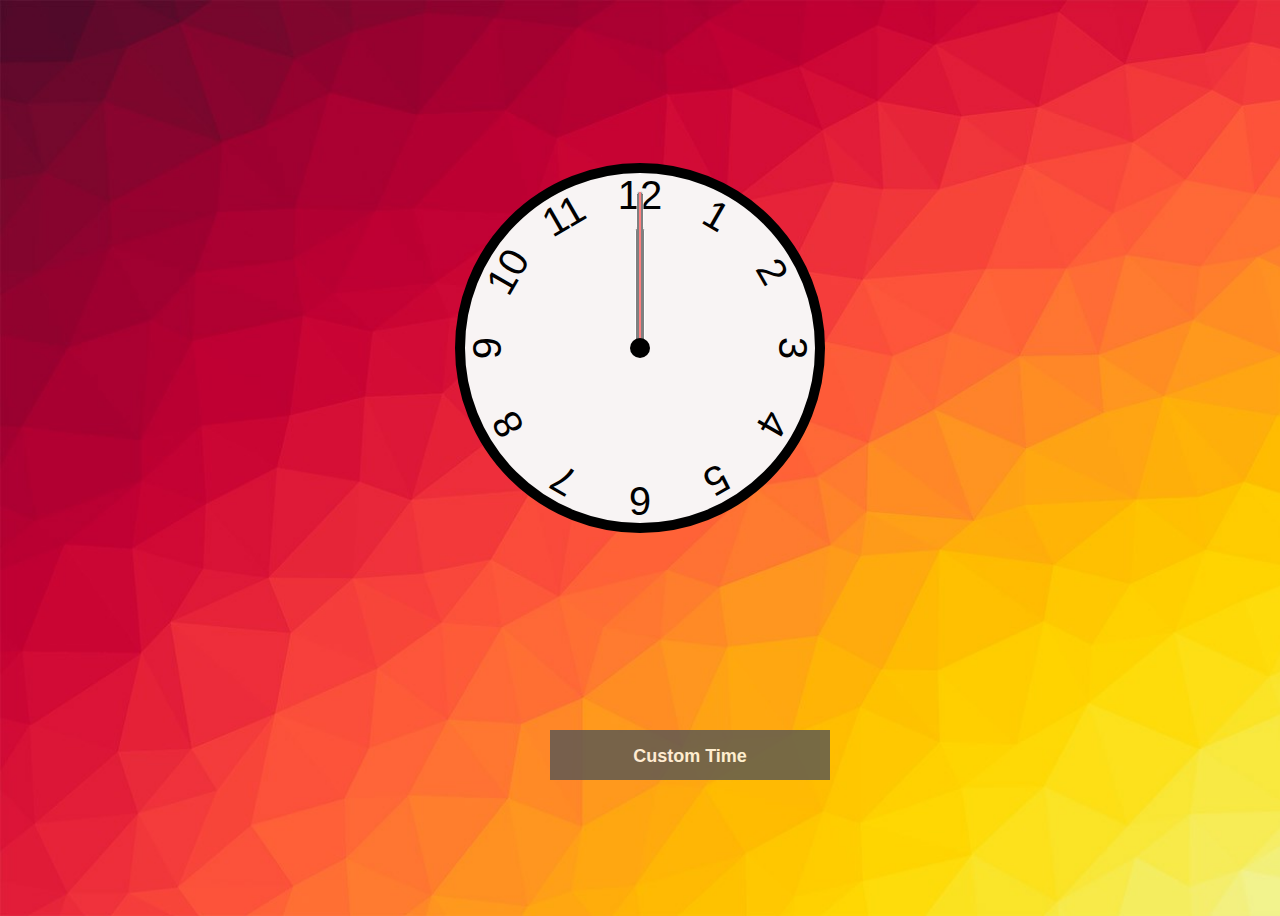
<file: updated-clock/index.html>
<!DOCTYPE html>
<html lang="en">

<head>
  <meta charset="UTF-8">
  <meta name="viewport" content="width=device-width, initial-scale=1.0">
  <link href="CSS/style.css" rel="stylesheet">
  <title>Clock</title>
</head>

<body>
  <div id="container"></div>
  <button class="open-button btn" id = "btn1" style="font-size: large;"><strong>Custom Time</strong></button>
  <div class="custom-time">
    <div class="form-popup" id="myForm">
      <div class="form-container">
        <strong style="color: #fff;">CUSTOM-TIME</strong><br>
        <input type="text" placeholder = "Hours"  id="hor">
        <input type="text" placeholder = "Minutes" id="mon">
        <input type="text"  placeholder = "Speed" id="speed">
        <button type="submit" id = "btn" >Submit</button>
      </div>
    </div>
  </div>

  <script type="module" src="JS/script.js"></script>
</body>

</html>
</file>
<file: updated-clock/CSS/style.css>
*{
 box-sizing: border-box;
 font-family: Gotham Rounded, sans-serif;
}

h1{
font-size: 40px;
position: absolute;
top: 0;
}

body {
 display: flex;
 flex-direction: column;
 justify-content: center;
 align-items: center;
 min-height: 100vh;
 overflow: hidden;
 background-image:url(/updated-clock/Images/bg.jpg);
 background-size: cover;
}
::-webkit-scrollbar {
  display: none;
}
#container{
  margin-bottom: 220px;
  padding: 10px;
  overflow: auto;
  overflow-y: hidden;
  display: flex;
  align-items: center;
  justify-content: space-around;
}
.clock {
 min-width: 370px;
 height: 370px;
 background-color: rgba(238, 232, 238, 0.8);
 border-radius: 50%;
 border: 10px solid black;
 position: relative;
 background-color: lightblue;
}

.number {
 --rotation: 0;
 position: absolute;
 width: 100%;
 height: 100%;
 text-align: center;
 transform: rotate(var(--rotation));
 font-size: 2.5rem;
}

.number1 { --rotation: 30deg; }
.number2 { --rotation: 60deg; }
.number3 { --rotation: 90deg; }
.number4 { --rotation: 120deg; }
.number5 { --rotation: 150deg; }
.number6 { --rotation: 180deg; }
.number7 { --rotation: 210deg; }
.number8 { --rotation: 240deg; }
.number9 { --rotation: 270deg; }
.number10 { --rotation: 300deg; }
.number11 { --rotation: 330deg; }

.hand {
 --rotation: 0;
 position: absolute;
 bottom: 50%;
 left: 50%;
 border: 1px solid white;
 border-top-left-radius: 10px;
 border-top-right-radius: 10px;
 transform-origin: bottom;
 z-index: 10;
 transform: translateX(-50%) rotate(calc(var(--rotation) * 1deg));
}

.clock::after {
 content: '';
 position: absolute;
 background-color: black;
 z-index: 11;
 width: 20px;
 height: 20px;
 top: 50%;
 left: 50%;
 transform: translate(-50%, -50%);
 border-radius: 50%;
}

.second {
 width: 3px;
 height: 45%;
 background-color: red;
}

.minute {
 width: 7px;
 height: 45%;
 background-color: black;
}

.hour {
 width: 10px;
 height: 35%;
 background-color: black;
}

.custom-time{
 display: flex;
 flex-direction: column;
}
#btn{
  width: 100px;
 height: 30px;
 position: absolute;
 bottom: 5px;
 left: 25%;
 border-radius: 7px;
}
.btn{
 width: 100px;
 height: 50px;
 position: absolute;
 bottom: 5px;
 left: 40%
}

.open-button {
 background-color: #555;
 color: white;
 padding: 16px 20px;
 border: none;
 cursor: pointer;
 opacity: 0.8;
 position: fixed;
 bottom: 120px;
 right: 38px;
 left : 550px;
 width: 280px;
}
#hor, #mon, #speed{
  border-radius: 7px;
}
.form-popup{
 display: none; 
 position: absolute;
 justify-content: center;
 align-items: center;
 bottom: 0;
 right: 285px;
 border: 3px solid #f1f1f1;
 z-index: 9;
 width: 200px;
 height: 240px;
 margin-bottom: 2px;
 border: 1px solid black;
 margin-left: 100px; 
 border-radius: 10px;
}

.form-container {
  margin: 0px 100px 100px 0px;
  text-align: center;
  margin-right: 400px;
}

.form-container {
 display: flex;
 position:absolute;
 flex-direction: column;
 align-items: center;
 justify-content: center;
 width: 100%;
 padding: 10px;
 background-color:rgb(109, 106, 106);
 height: 240px;
 border-radius: 10px;
 border: 5px solid black;
}

.form-container input{
 width: 90%;
 padding: 15px;
 margin: 5px 0 10px 0;
 border: none;
 background-color: rgb(240, 236, 236);
 border-radius: 3px;
 height: 20px;
 border: 1px solid black;

}


.form-container input[type=text]:focus, .form-container input[type=password]:focus {
 background-color: #fff;
 outline: none;
 
} 

.form-container .btn {
 background-color: #4CAF50;
 background-color: lightblue;
 padding: 16px 20px;
 border: none;
 cursor: pointer;
 width: 100%;
 margin-bottom:10px;
 opacity: 0.8;
}

.form-container .btn:hover, .open-button:hover {
 opacity: 1;
}

.form-container{
 margin: 0px 100px 100px 0px;
 text-align: center;
}
</file>
